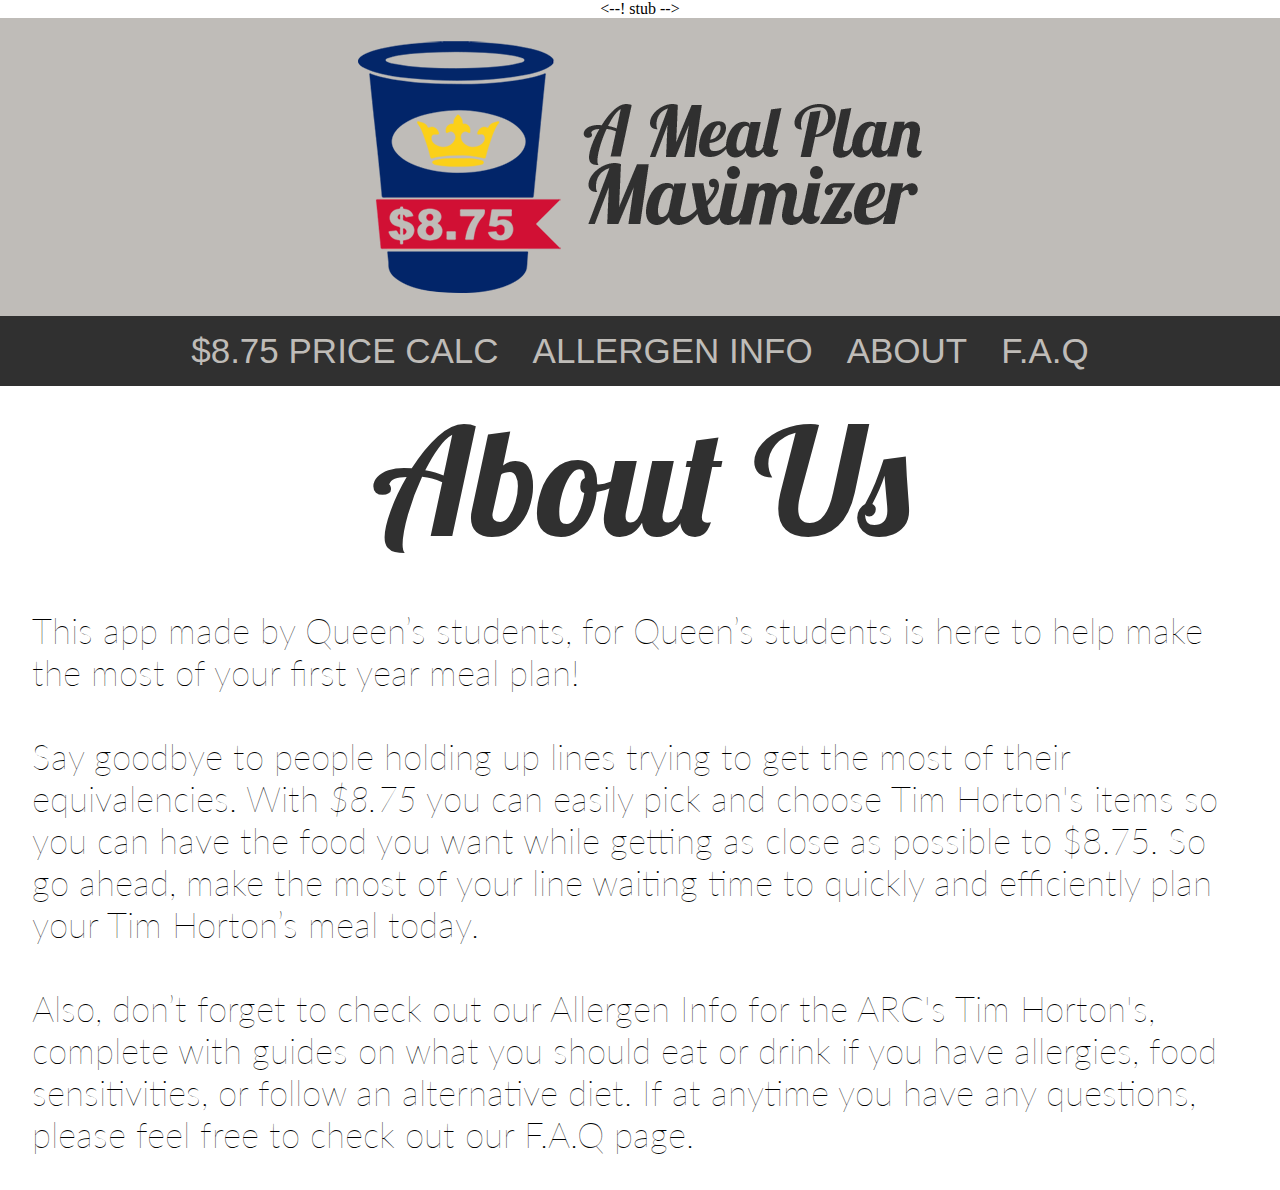
<file: www/about.html>
<!DOCTYPE html>
<html>
	<head>
	 	<meta charset="UTF-8"> 
		<title>$8.75 : About</title>
		<link rel="stylesheet" type="text/css" href="main.css">
		<link rel="apple-touch-icon-precomposed" href="apple-touch-icon.png" />
		<link href='http://fonts.googleapis.com/css?family=Lato' rel='stylesheet' type='text/css'>
		<link href='http://fonts.googleapis.com/css?family=Lobster' rel='stylesheet' type='text/css'>
		<script type="text/javascript" language="Javascript" src="https://ajax.googleapis.com/ajax/libs/jquery/2.1.1/jquery.min.js"></script>
		<script type="text/javascript" src="main.js"></script>

		<link rel="shortcut icon" href="http://www.campusdish.com/NR/rdonlyres/168BFC92-1464-4C02-81A7-0411CF146232/0/TimHortons_highres_transparent.png">

<--! stub -->
		

	</head>
	<body>

		<div id="header">
	
		<div id="top">
				<img src="images/875_header_top.png">
		</div>
		<div id="navigation">
		        <a href="main.html">$8.75 PRICE CALC</a>
		        <a href="allergeninfo.html">ALLERGEN INFO</a>
		        <a href="about.html">ABOUT</a>
		        <a href="faq.html">F.A.Q</a>
		        
		</div>
		
		</div>
		
		<div id="titletext">About Us</div>
		<div id="pagemaintext">
			<p>This app made by Queen’s students, for Queen’s students is here to help make the most of your first year meal plan!<br><br>

Say goodbye to people holding up lines trying to get the most of their equivalencies. With <i>$8.75</i> you can easily pick and choose Tim Horton's items so you can have the food you want while getting as close as possible to $8.75. So go ahead, make the most of your line waiting time to quickly and efficiently plan your Tim Horton’s meal today.<br><br>

Also, don’t forget to check out our Allergen Info for the ARC's Tim Horton's, complete with guides on what you should eat or drink if you have allergies, food sensitivities, or follow an alternative diet.

If at anytime you have any questions, please feel free to check out our F.A.Q page.</p>


		</div>

	</body>
</html>
</file>
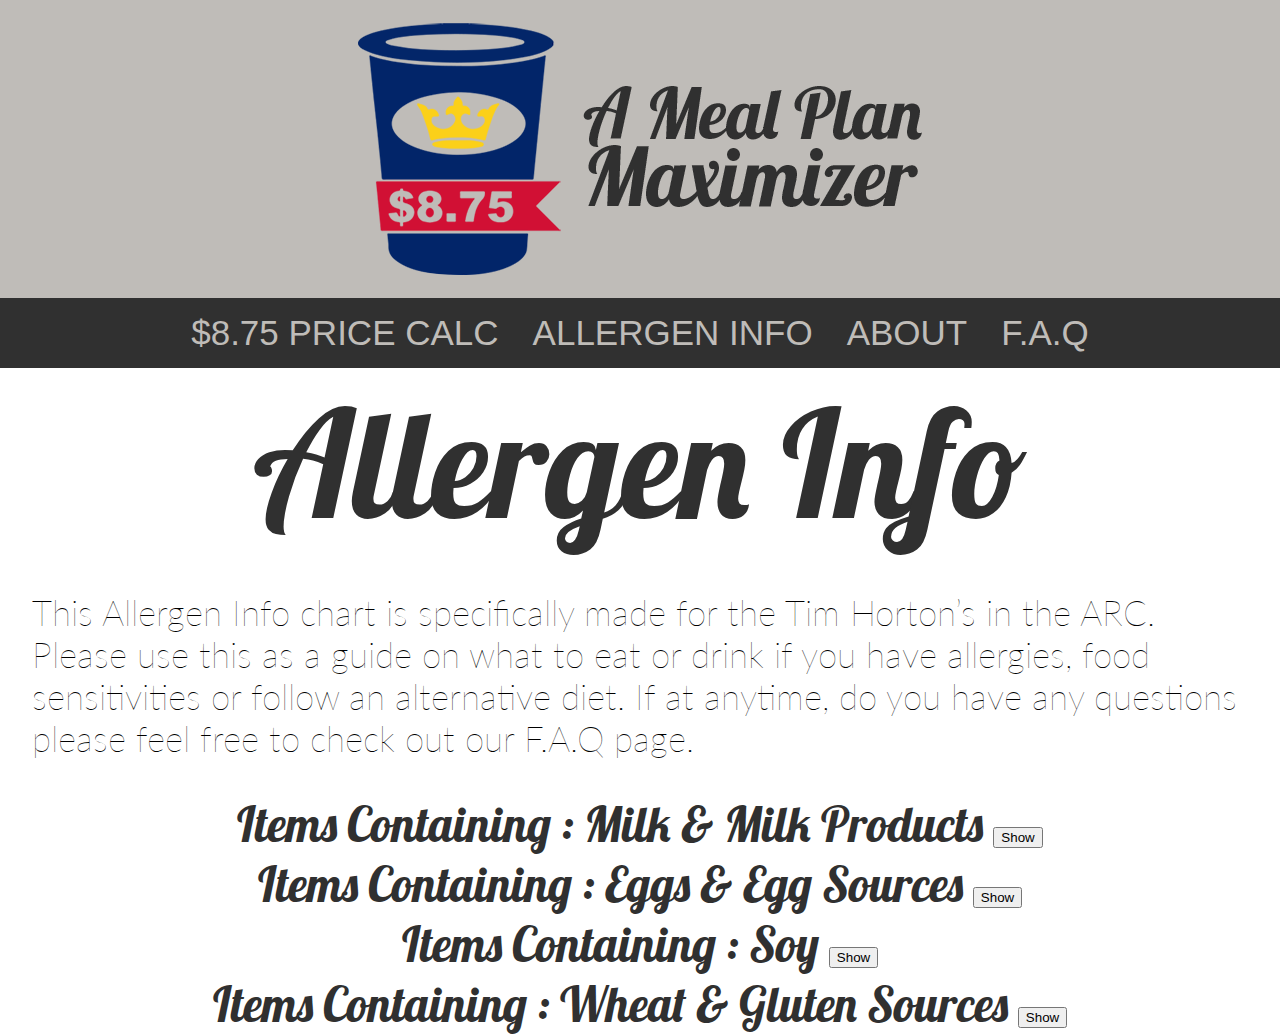
<file: www/allergeninfo.html>
<!DOCTYPE html>
<html>
	<head>
	 	<meta charset="UTF-8"> 
		<title>$8.75 : Allergen Info</title>
		<link rel="stylesheet" type="text/css" href="main.css">
		<link rel="apple-touch-icon-precomposed" href="apple-touch-icon.png" />
		<link href='http://fonts.googleapis.com/css?family=Lato' rel='stylesheet' type='text/css'>
		<link href='http://fonts.googleapis.com/css?family=Lobster' rel='stylesheet' type='text/css'>
		<script type="text/javascript" language="Javascript" src="https://ajax.googleapis.com/ajax/libs/jquery/2.1.1/jquery.min.js"></script>
		<script type="text/javascript" src="main.js"></script>

<style type="text/css">
.text-align:center;
.spoilerbutton {display:block;margin:5px 0;}
.spoiler {overflow:hidden;background: #BFBCB8;}
.spoiler > div {-webkit-transition: all 0.2s ease;-moz-transition: margin 0.2s ease;-o-transition: all 0.2s ease;transition: margin 0.2s ease;}
.spoilerbutton[value="Show"] + .spoiler > div {margin-top:-100%;}
.spoilerbutton[value="Hide"] + .spoiler {padding:5px;} 
</style> 

	</head>
	<body>
	
	<div id="header">
	
<div id="top">
		<img src="images/875_header_top.png">
</div>
<div id="navigation">
		<a href="main.html">$8.75 PRICE CALC</a>
		<a href="allergeninfo.html">ALLERGEN INFO</a>
		<a href="about.html">ABOUT</a>
        <a href="faq.html">F.A.Q</a>
        
</div>
	</div>
	
	<div id="pagemaintext">
		<div id="titletext">Allergen Info</div>
			<p>This Allergen Info chart is specifically made for the Tim Horton’s in the ARC. Please use this as a guide on what to eat or drink if you have allergies, food sensitivities or follow an alternative diet. If at anytime, do you have any questions please feel free to check out our F.A.Q page.</p>
		</div>
	

	<div id="pagemain">
	
		<font face="Lobster" size="20px" color="#303030">Items Containing : Milk & Milk Products </font>
		<input class="spoilerbutton" type="button" value="Show" onclick="this.value=this.value=='Show'?'Hide':'Show';">
		<div class="spoiler">
			<div>
	
				<table style="width:100%">
					<tr>
						<td><b>Hot Beverages</b></td>
						<td><b>Cold Beverages</b></td> 
						<td><b>Breakfast Sandwiches</b></td>
						<td><b>Lunch Items</b></td>
					</tr>
					<tr>
						<td>French Vanilla</td>
						<td>Iced Capp</td> 
						<td>Turkey Sausage Breakfast Sandwich</td>
						<td>Extreme Italian</td>
					</tr>
					<tr>
						<td>Hot Chocolate</td>
						<td>Espresso on Ice</td> 
						<td>Egg White Turkey Sausage</td>
						<td>Ham & Swiss</td>
					</tr>
					<tr>
						<td>Café Mocha</td>
						<td>Iced Coffee</td> 
						<td>Sausage Biscuit</td>
						<td></td>
					</tr>
					<tr>
						<td></td>
						<td>Creamy Chocolate Chill</td> 
						<td>Bacon Biscuit</td>
						<td></td>
					</tr>
					<tr>
						<td></td>
						<td>Vanilla Bean Iced Latte</td> 
						<td>Sausage English Muffin</td>
						<td></td>
					</tr>
					<tr>
						<td></td>
						<td>Iced Chocolate Latte</td> 
						<td>Bacon English Muffin</td>
						<td></td>
					</tr>
					<tr>
						<td></td>
						<td></td> 
						<td>Bagel BELT</td>
						<td></td>
					</tr>
					<tr>
						<td></td>
						<td></td> 
						<td>Turkey Sausage English Muffin</td>
						<td></td>
					</tr>
				</table>
			</div>
		</div>
<font face="Lobster" size="20px" color="#303030">Items Containing : Eggs & Egg Sources </font>
		<input class="spoilerbutton" type="button" value="Show" onclick="this.value=this.value=='Show'?'Hide':'Show';">
		<div class="spoiler">
			<div>
	
				<table style="width:100%">
					<tr>
						<td><b>Hot Beverages</b></td>
						<td><b>Cold Beverages</b></td> 
						<td><b>Breakfast Sandwiches</b></td>
						<td><b>Lunch Items</b></td>
					</tr>
					<tr>
						<td></td>
						<td></td> 
						<td>Turkey Sausage Breakfast Sandwich</td>
						<td>Extreme Italian</td>
					</tr>
					<tr>
						<td></td>
						<td></td> 
						<td>Egg White Turkey Sausage</td>
						<td>Ham & Swiss</td>
					</tr>
					<tr>
						<td></td>
						<td></td> 
						<td>Sausage Biscuit</td>
						<td>BLT</td>
					</tr>
					<tr>
						<td></td>
						<td></td> 
						<td>Bacon Biscuit</td>
						<td>Chicken Salad</td>
					</tr>
					<tr>
						<td></td>
						<td></td> 
						<td>Sausage English Muffin</td>
						<td>Crispy Chicken</td>
					</tr>
					<tr>
						<td></td>
						<td></td> 
						<td>Bacon English Muffin</td>
						<td></td>
					</tr>
					<tr>
						<td></td>
						<td></td> 
						<td>Bagel BELT</td>
						<td></td>
					</tr>
					<tr>
						<td></td>
						<td></td> 
						<td>Turkey Sausage English Muffin</td>
						<td></td>
					</tr>
				</table>
			</div>
		</div>
		<font face="Lobster" size="60px" color="#303030">Items Containing : Soy </font>
		<input class="spoilerbutton" type="button" value="Show" onclick="this.value=this.value=='Show'?'Hide':'Show';">
		<div class="spoiler">
			<div>
	
				<table style="width:100%">
					<tr>
						<td><b>Hot Beverages</b></td>
						<td><b>Cold Beverages</b></td> 
						<td><b>Breakfast Sandwiches</b></td>
						<td><b>Lunch Items</b></td>
					</tr>
					<tr>
						<td>French Vanilla</td>
						<td>Creamy Chocolate Chill</td> 
						<td>Turkey Sausage Breakfast Sandwich</td>
						<td>Extreme Italian</td>
					</tr>
					<tr>
						<td>Hot Chocolate</td>
						<td>Vanilla Bean Iced Latte</td> 
						<td>Egg White Turkey Sausage</td>
						<td>Ham & Swiss</td>
					</tr>
					<tr>
						<td>Café Mocha</td>
						<td></td> 
						<td>Sausage Biscuit</td>
						<td>BLT</td>
					</tr>
					<tr>
						<td></td>
						<td></td> 
						<td>Bacon Biscuit</td>
						<td>Chicken Salad</td>
					</tr>
					<tr>
						<td></td>
						<td></td> 
						<td>Sausage English Muffin</td>
						<td>Crispy Chicken</td>
					</tr>
					<tr>
						<td></td>
						<td></td> 
						<td>Bacon English Muffin</td>
						<td></td>
					</tr>
					<tr>
						<td></td>
						<td></td> 
						<td>Bagel BELT</td>
						<td></td>
					</tr>
					<tr>
						<td></td>
						<td></td> 
						<td>Turkey Sausage English Muffin</td>
						<td></td>
					</tr>
				</table>
			</div>
		</div>
				<font face="Lobster" size="20px" color="#303030">Items Containing : Wheat & Gluten Sources </font>
		<input class="spoilerbutton" type="button" value="Show" onclick="this.value=this.value=='Show'?'Hide':'Show';">
		<div class="spoiler">
			<div>
	
				<table style="width:100%">
					<tr>
						<td><b>Hot Beverages</b></td>
						<td><b>Cold Beverages</b></td> 
						<td><b>Breakfast Sandwiches</b></td>
						<td><b>Lunch Items</b></td>
					</tr>
					<tr>
						<td></td>
						<td></td> 
						<td>Turkey Sausage Breakfast Sandwich</td>
						<td>Turkey Bacon Club</td>
					</tr>
					<tr>
						<td></td>
						<td></td> 
						<td>Egg White Turkey Sausage</td>
						<td>Ham & Swiss</td>
					</tr>
					<tr>
						<td></td>
						<td></td> 
						<td>Sausage Biscuit</td>
						<td>BLT</td>
					</tr>
					<tr>
						<td></td>
						<td></td> 
						<td>Bacon Biscuit</td>
						<td>Chicken Salad</td>
					</tr>
					<tr>
						<td></td>
						<td></td> 
						<td>Sausage English Muffin</td>
						<td>Crispy Chicken</td>
					</tr>
					<tr>
						<td></td>
						<td></td> 
						<td>Bacon English Muffin</td>
						<td>Extreme Italian</td>
					</tr>
					<tr>
						<td></td>
						<td></td> 
						<td>Bagel BELT</td>
						<td></td>
					</tr>
					<tr>
						<td></td>
						<td></td> 
						<td>Turkey Sausage English Muffin</td>
						<td></td>
					</tr>
				</table>
			</div>
		</div>
		
		
	</div>
		

	</body>

</html>
</file>
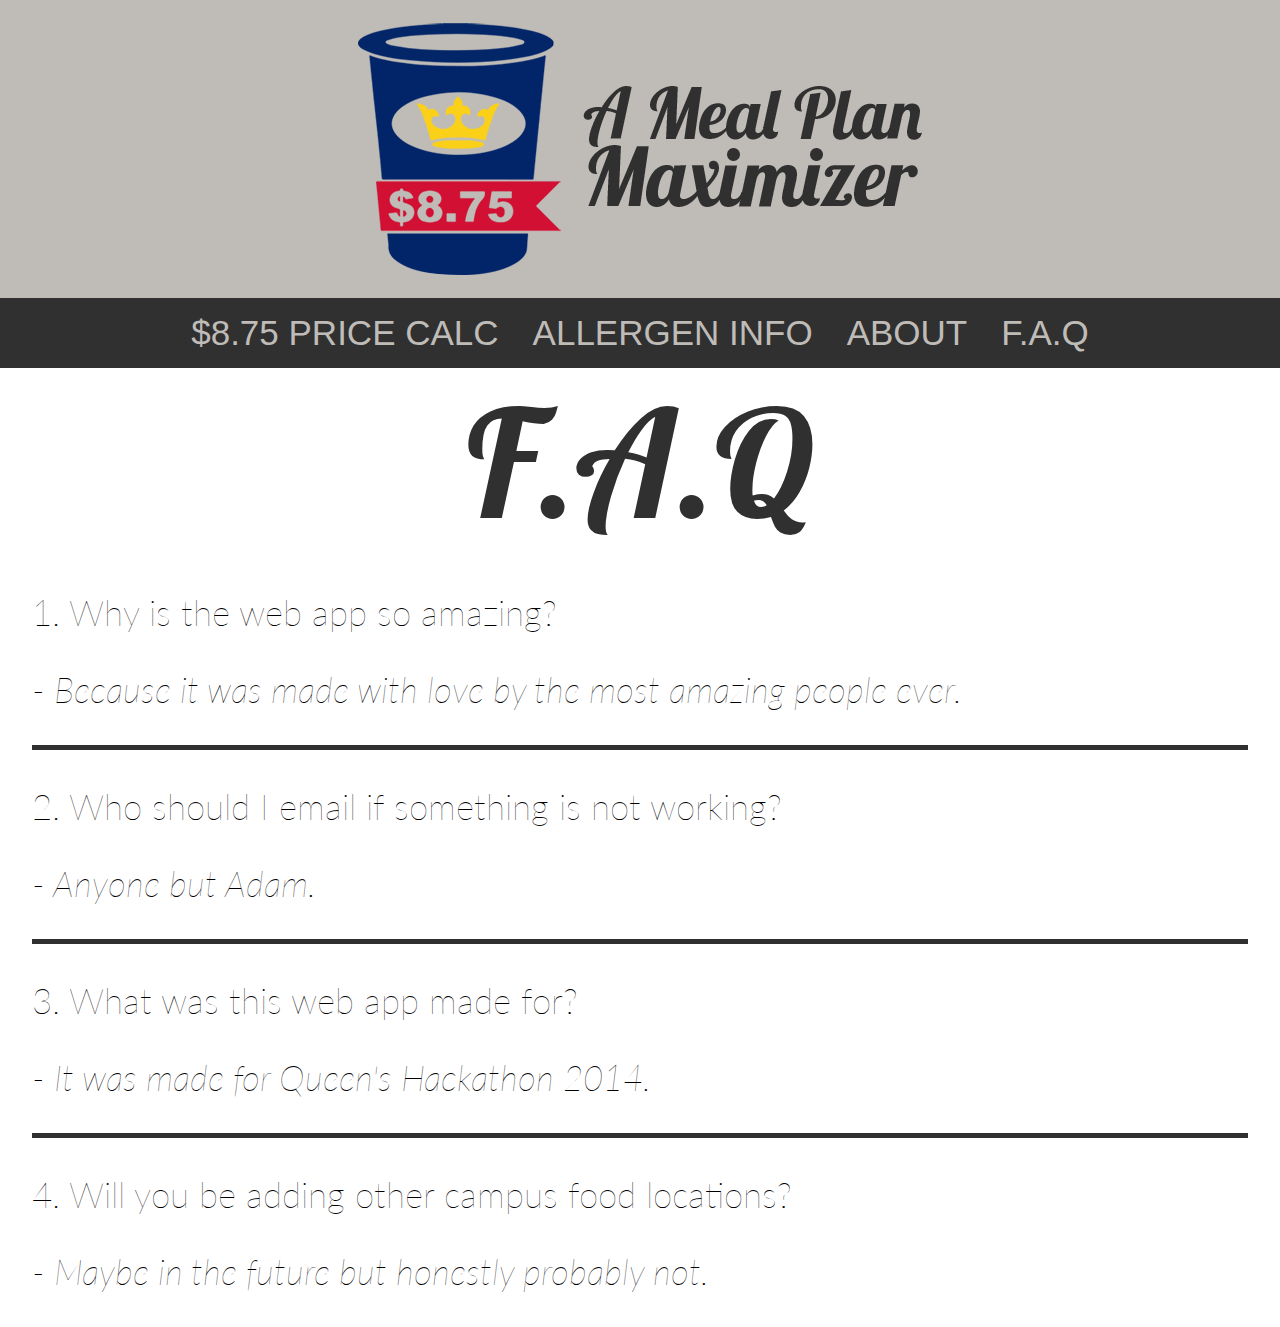
<file: www/faq.html>
<!DOCTYPE html>
<html>
	<head>
	 	<meta charset="UTF-8"> 
		<title>$8.75 : F.A.Q</title>
		<link rel="stylesheet" type="text/css" href="main.css">
		<link rel="apple-touch-icon-precomposed" href="apple-touch-icon.png" />
		<link href='http://fonts.googleapis.com/css?family=Lato' rel='stylesheet' type='text/css'>
		<link href='http://fonts.googleapis.com/css?family=Lobster' rel='stylesheet' type='text/css'>
		<script type="text/javascript" language="Javascript" src="https://ajax.googleapis.com/ajax/libs/jquery/2.1.1/jquery.min.js"></script>
		<script type="text/javascript" src="main.js"></script>

		<link rel="shortcut icon" href="http://www.campusdish.com/NR/rdonlyres/168BFC92-1464-4C02-81A7-0411CF146232/0/TimHortons_highres_transparent.png">


		

	</head>
	<body>

		<div id="header">
	
		<div id="top">
				<img src="images/875_header_top.png">
		</div>
		<div id="navigation">
		        <a href="main.html">$8.75 PRICE CALC</a>
		        <a href="allergeninfo.html">ALLERGEN INFO</a>
		        <a href="about.html">ABOUT</a>
		        <a href="faq.html">F.A.Q</a>
		        
		</div>
		
		</div>

		<div id="pagemaintext">
		
		<div id="titletext">F.A.Q</div>
			<p>1. Why is the web app so amazing?</p>
			<p><i>- Because it was made with love by the most amazing people ever.</i></p>
		<div id="border"></div>
			<p>2. Who should I email if something is not working?</p>
			<p><i>- Anyone but Adam.</i></p>
		<div id="border"></div>
			<p>3. What was this web app made for?</p>
			<p><i>- It was made for Queen's Hackathon 2014.</i></p>
		<div id="border"></div>
			<p>4. Will you be adding other campus food locations?</p>
			<p><i>- Maybe in the future but honestly probably not.</i></p>


		</div>

	</body>
</html>
</file>
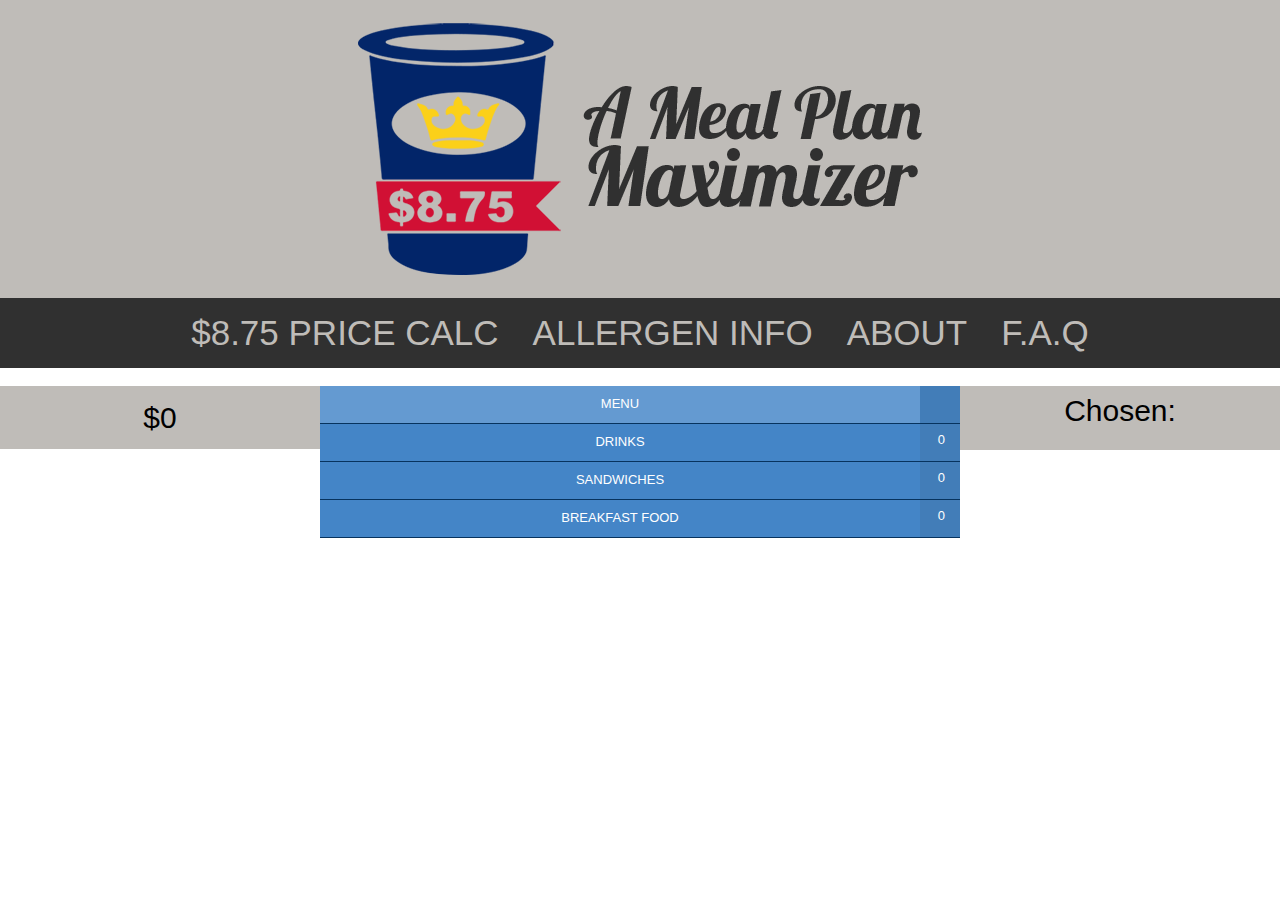
<file: www/main.html>
<!DOCTYPE html>
<html>
	<head>
	 	<meta charset="UTF-8"> 
		<title>$8.75</title>
		<link rel="stylesheet" type="text/css" href="main.css">
		<script type="text/javascript" language="Javascript" src="https://ajax.googleapis.com/ajax/libs/jquery/2.1.1/jquery.min.js"></script>
		<script type="text/javascript" src="main.js"></script>

		<link rel="shortcut icon" href="http://www.campusdish.com/NR/rdonlyres/168BFC92-1464-4C02-81A7-0411CF146232/0/TimHortons_highres_transparent.png">

		<meta charset='utf-8'>
   		<meta http-equiv="X-UA-Compatible" content="IE=edge">
   		<meta name="viewport" content="width=device-width, initial-scale=1">

		<script>

		( function( $ ) {
		$( document ).ready(function() {
		$(document).ready(function(){

		$('#cssmenu > ul > li ul').each(function(index, e){
		  var count = $(e).find('li').length;
		  var content = '<span class=\"cnt\">' + count + '</span>';
		  $(e).closest('li').children('a').append(content);
		});
		$('#cssmenu ul ul li:odd').addClass('odd');
		$('#cssmenu ul ul li:even').addClass('even');
		$('#cssmenu > ul > li > a').click(function() {
		  $('#cssmenu li').removeClass('active');
		  $(this).closest('li').addClass('active');	
		  var checkElement = $(this).next();
		  if((checkElement.is('ul')) && (checkElement.is(':visible'))) {
		  	console.log("Clicking this closes the sub-menu");
		    $(this).closest('li').removeClass('active');
		    checkElement.slideUp('normal');
		  }
		  if((checkElement.is('ul')) && (!checkElement.is(':visible'))) {
		    $('#cssmenu ul ul:visible').slideUp('normal');
		    checkElement.slideDown('normal');
		  }
		  if($(this).closest('li').find('ul').children().length == 0) {
		  	checkElement.slideDown('normal');
		    return true;
		  } else {
		    return false;	
		  }		
		});

		});

		});
		} )( jQuery );

		</script>

	</head>
	<body>



		<div id="header">
	
		<div id="top">
				<img src="images/875_header_top.png">
		</div>
		<div id="navigation">
		        <a href="main.html">$8.75 PRICE CALC</a>
		        <a href="allergeninfo.html">ALLERGEN INFO</a>
		        <a href="about.html">ABOUT</a>
		        <a href="faq.html">F.A.Q</a>
		        
		</div>
		
		

		</div>

		<div id="current_price">
			<!-- On the left side of the page, starts at 8.75 and decreases when they pick something. Maybe button underneath saying "What else should I buy?" -->
		</div>

		<br>

		<div id="total"><p id="js">$0</p>
		</div>
				<div id="items">
				<div id="itemstitle">Chosen:</div>
				<p id="list"></p>
			


		</div>

		<div id='cssmenu'>
		<ul id="itemList">
		   <li class='active'><a href='#'><span>Menu</span></a></li>
		   <li class='has-sub'><a href='#'><span>Drinks</span></a>
		      <ul id="drinks_list">
		      </ul>
		   </li>
		   <li class='has-sub'><a href='#'><span>Sandwiches</span></a>
		      <ul id="sandwiches_list">
		      </ul>
		   </li>
		   <li class='has-sub'><a href='#'><span>Breakfast Food</span></a>
		   		<ul id="breakfast_list">

		   		</ul>
		   	</li>
		</ul>


		</div>

		<br>

	</body>

</html>
</file>
<file: www/main.css>
html, body {
	margin: 0;
	padding: 0;
}
body {
	background-color: white;
	font-weight: 100;
  margin: 0;
  text-align: center;
}

a:hover {
	color: blue;
}

h1 {
	font-family: Helvetica;
	size: 32px;
   color: white;
   text-shadow:
       3px 3px 0 #000,
     -1px -1px 0 #000,  
      1px -1px 0 #000,
      -1px 1px 0 #000,
       1px 1px 0 #000;

}

#top {
    width:100%;
    background-color: #BFBCB8;
    text-align:center;
    padding-top:15px;
    padding-bottom:15px;
    margin-top: 0px;
    margin-left: 0px;
    margin-right: 0px;
}
#navigation {
    width:100%;
    background-color: #303030;
    height:55px;
    text-align:center;
    padding-top:15px;
}
#navigation a {
    font-size:35px;
    font-family: sans-serif;
    font-weight: bolder;
    padding-left:15px;
    padding-right:15px;
    color: #BFBCB8;
    text-decoration:none;
}
#navigation a:hover {
    color: #d60636;
}


#current_price {
	float: left;
	margin-left: 0px;
	position: relative;
	display: inline;

}

#menu {
	text-align: center;
	margin-left: auto;
	margin-right: auto;
	width: 40%;
	background-color: white;
}

#about {
	text-align: center;
	width: 50%;
	font-family: serif;
	font-weight: 100;
	margin-right: auto;
	margin-left: auto;
	font-size: 24px
}

#total{
	width:25%;
	font-family: 'Lato', sans-serif;
	font-size:30px;
	color:black;
	line-height: 3px;
	text-align:center;
	background-color:#BFBCB8;
	float: left;
	margin-left: 0%;
	position: static;
}
#items {
	float: right;
	width:25%;
	/*border-radius:30%;*/
	font-family: 'Lato', sans-serif;
	color:black;
	line-height: 50px;
	font-size:14px;
	text-align:center;
	background-color:#BFBCB8;
	margin-right: 0%;
	position: static;

}
#itemstitle {
	font-size: 30px;
	font-family: 'Lato', sans-serif;
}
 /* from index.css */
#pagemain {
    width:100%;
    margin: 0;
    font-size: 30px;
    font-family: 'Lato', sans-serif;
}
#titletext {
    width:100%;
    margin: 0;
    font-size: 150px;
    font-family: 'Lobster', cursive;
    text-align: center;
    color: #303030;
}
#border {
    width:100%;
    background-color: #303030;
    text-align:center;
    padding-top:5px;
    margin: 0;
}
#pagemaintext {
    text-align: left;
    margin: 0;
    font-size: 35px;
    font-family: 'Lato', sans-serif;
    width:95%;
    margin-left:auto;
    margin-right:auto;
}

/* end of index.css */

/* Accordion Menu??????*/


@import url(http://fonts.googleapis.com/css?family=Open+Sans:400,600,300);
@charset "UTF-8";
/* Base Styles */
#cssmenu,
#cssmenu ul,
#cssmenu li,
#cssmenu a {
  margin: 0;
  padding: 0;
  border: 0;
  list-style: none;
  font-weight: normal;
  text-decoration: none;
  line-height: 1;
  font-family: 'Open Sans', sans-serif;
  font-size: 14px;
  position: relative;
  margin-right: auto;
  margin-left: auto;
}
#cssmenu a {
  line-height: 1.3;
}
#cssmenu {
  width: 50%;
}
#cssmenu > ul > li > a {
  padding-right: 40px;
  font-size: 25px;
  font-weight: bold;
  display: block;
  background: #427DB8;
  color: #ffffff;
  border-bottom: 1px solid #07335E;
  text-transform: uppercase;
}
#cssmenu > ul > li > a > span {
  background: #4485C7;
  padding: 10px;
  display: block;
  font-size: 13px;
  font-weight: 300;
}
#cssmenu > ul > li > a:hover {
  text-decoration: none;
}
#cssmenu > ul > li.active {
  border-bottom: none;
}
#cssmenu > ul > li.active > a {
  color: #fff;
}
#cssmenu > ul > li.active > a span {
  background: #649AD1;
}
#cssmenu span.cnt {
  position: absolute;
  top: 8px;
  right: 15px;
  padding: 0;
  margin: 0;
  background: none;
}
/* Sub menu */
#cssmenu ul ul {
  display: none;
}
#cssmenu ul ul li {
  border: 1px solid #649AD1;
  border-top: 0;
}
#cssmenu ul ul a {
  padding: 10px;
  display: block;
  color: #649AD1;
  font-size: 13px;
}
#cssmenu ul ul a:hover {
  color: #649AD1;
}
#cssmenu ul ul li.odd {
  background: #f4f4f4;
}
#cssmenu ul ul li.even {
  background: #fff;
}
</file>
